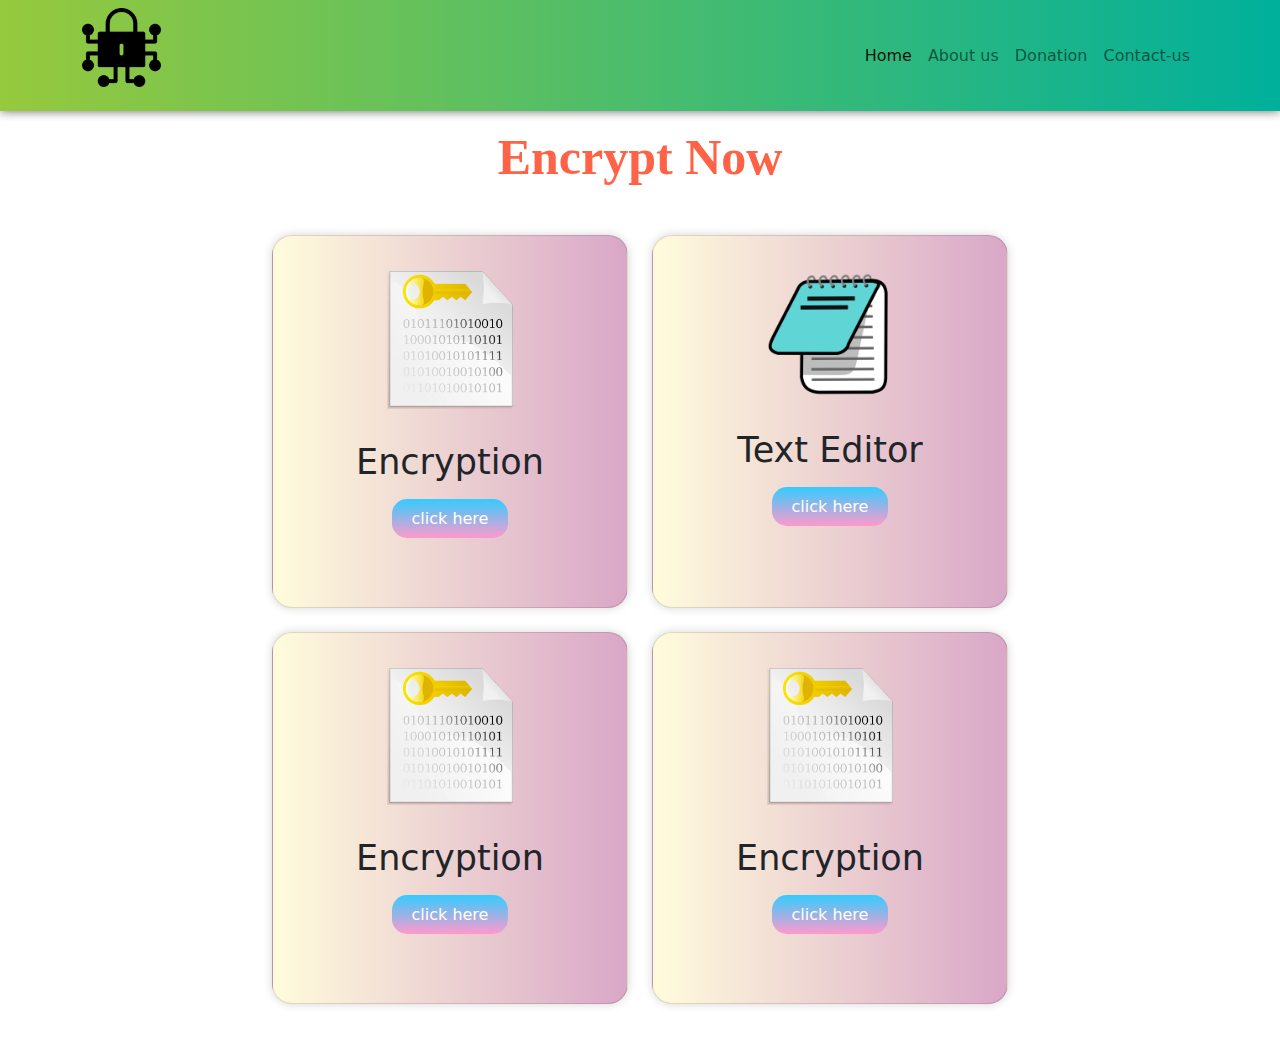
<file: eNCRYPT-FINAL/index.html>
<!DOCTYPE html>
<html lang="en">
<head>
    <meta charset="UTF-8">
    <meta http-equiv="X-UA-Compatible" content="IE=edge">
    <meta name="viewport" content="width=device-width, initial-scale=1.0">
    <title>Home</title>
    <link rel="stylesheet" href="./css/style.css">
    <link rel="stylesheet" href="./css/bootstrap.css">
    <script src="./js/bootstrap-min.js"></script>
</head>
<body>
    <!-- navbar-section -->
    <section class="custom-navbar">
       <div class="container">
        <div class="row">
            <nav class="navbar navbar-expand-lg navbar-light  ">

                  <p class="logo-section"><a class="navbar-brand" href="./index.html"><img src="./img/encryption.png" alt="main-logo" class="img-fluid main-logo"></a></p>
                  <button class="navbar-toggler" type="button" data-bs-toggle="collapse" data-bs-target="#navbarScroll" aria-controls="navbarScroll" aria-expanded="false" aria-label="Toggle navigation">
                    <span class="navbar-toggler-icon"></span>
                  </button>
                  <div class="collapse navbar-collapse" id="navbarScroll">
                    <ul class="navbar-nav ms-auto my-2 my-lg-0 navbar-nav-scroll">
                      <li class="nav-item">
                        <a class="nav-link active" aria-current="page" href="#">Home</a>
                      </li>
                      <li class="nav-item">
                        <a class="nav-link" href="#">About us</a>
                      </li>
                    
                      <li class="nav-item">
                        <a class="nav-link" href="#">Donation</a>
                      </li>
                    
                      <li class="nav-item">
                        <a class="nav-link" href="#">Contact-us</a>
                      </li>
                    
                    
                    </ul>
                  
                  </div>
               
              </nav>
        </div>
       </div>
    </section>

    <section class="bg">
        <div class="container">
            <div class="row justify-content-center">
              <div class="col-lg-12 text-center mt-lg-3">
                <h1 class="encrypt-heading">
                  Encrypt Now
                </h1>
              </div>
                <div class="col-lg-4 ">
                   <div class="card custom-card h-100">
                    <div class="card-img">
                        <p class="text-center"><img src="./img/main-logo.png" alt="encrypt-logo" class="img-fluid encrypt-logo"></p>
                    </div>
                    <div class="card-body text-center">
                        <h5 class="card-title">Encryption</h5>
                       <div class="mt-lg-4 mt-3">
                        <a href="./Encrypt.html" class="click-here mt-lg-3"><span>click here</span></a>
                       </div>
                  
                    </div>
                   </div>
                </div>
                <div class="col-lg-4 mt-lg-0 mt-4">
                  <div class="card custom-card  h-100">
                    <div class="card-img">
                        <p class="text-center"><img src="./img/1200px-Icon-notepad.svg.png" alt="encrypt-logo" class="img-fluid encrypt-logo"></p>
                    </div>
                    <div class="card-body text-center">
                        <h5 class="card-title">Text Editor</h5>
                        <div class="mt-lg-4 mt-3">
                          <a href="./notepad.html" class="click-here mt-lg-3"><span>click here</span></a>
                         </div>
                  
                    </div>
                   </div>
                </div>
            </div>
            <div class="row justify-content-center">
                <div class="col-lg-4 mt-lg-4 mt-4">
                  <div class="card custom-card  h-100">
                    <div class="card-img">
                        <p class="text-center"><img src="./img/main-logo.png" alt="encrypt-logo" class="img-fluid encrypt-logo"></p>
                    </div>
                    <div class="card-body text-center">
                        <h5 class="card-title">Encryption</h5>
                        <div class="mt-lg-4 mt-3">
                          <a href="./Encrypt.html" class="click-here mt-lg-3"><span>click here</span></a>
                         </div>
                  
                    </div>
                   </div>
                </div>
                <div class="col-lg-4 mt-lg-4 mt-4" >
   <div class="card custom-card h-100">
                    <div class="card-img">
                        <p class="text-center"><img src="./img/main-logo.png" alt="encrypt-logo" class="img-fluid encrypt-logo"></p>
                    </div>
                    <div class="card-body text-center">
                        <h5 class="card-title">Encryption</h5>
                        <div class="mt-lg-4 mt-5">
                          <a href="./Encrypt.html" class="click-here mt-lg-3"><span>click here</span></a>
                         </div>
                  
                    </div>
                   </div>
                </div>
            </div>
        </div>
    </section>
</body>
</html>
</file>
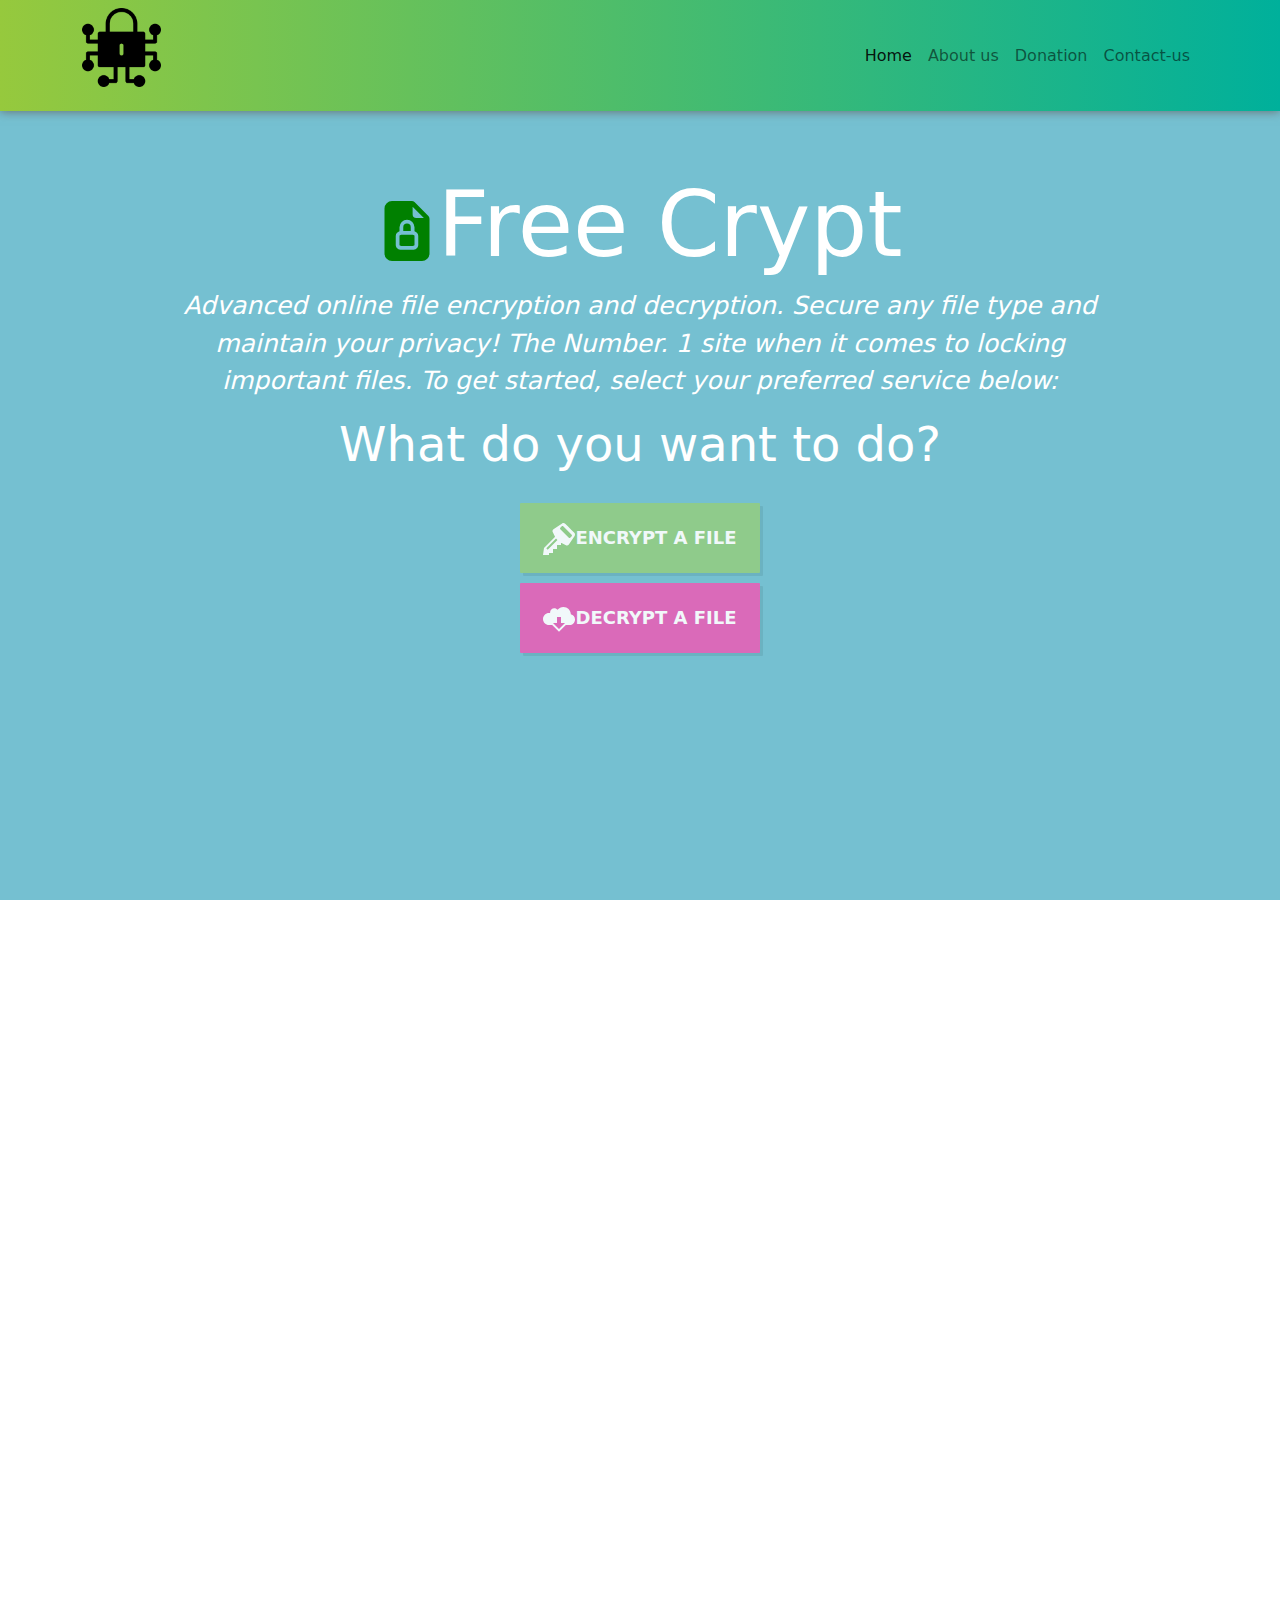
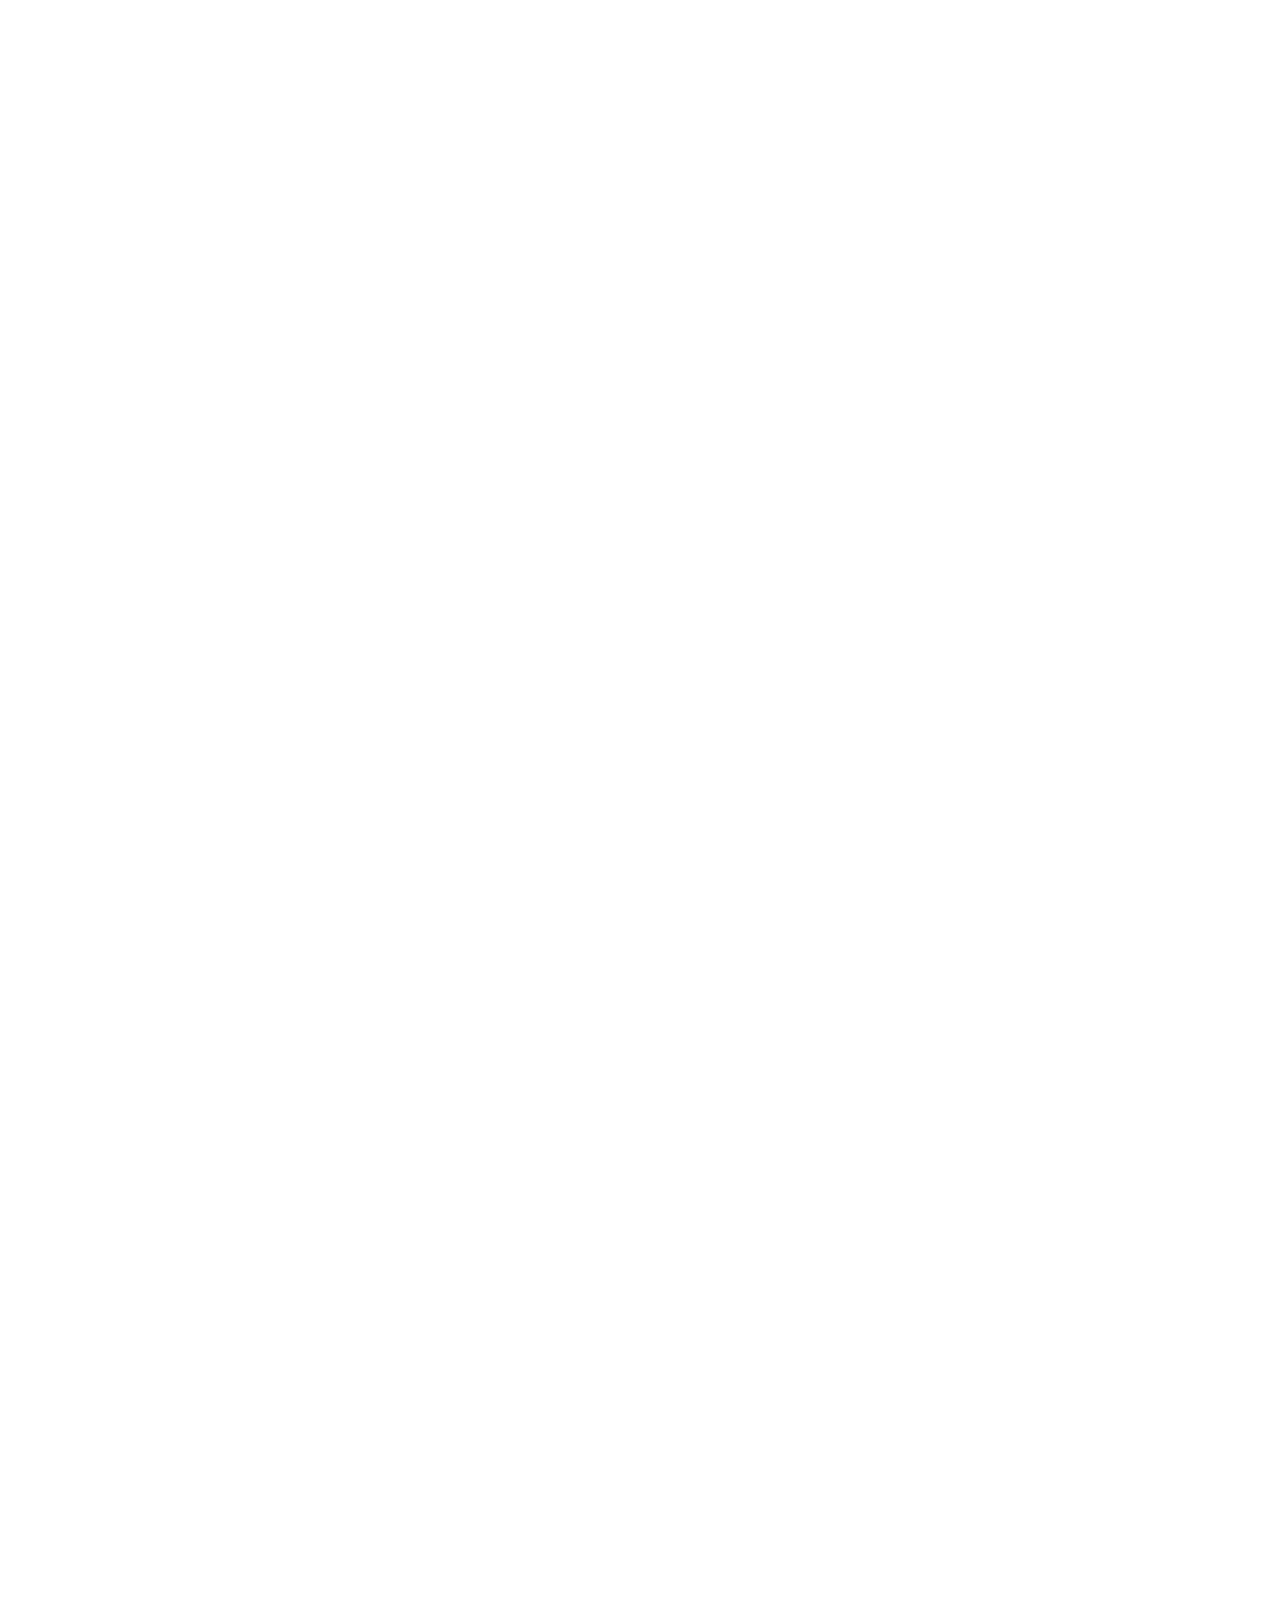
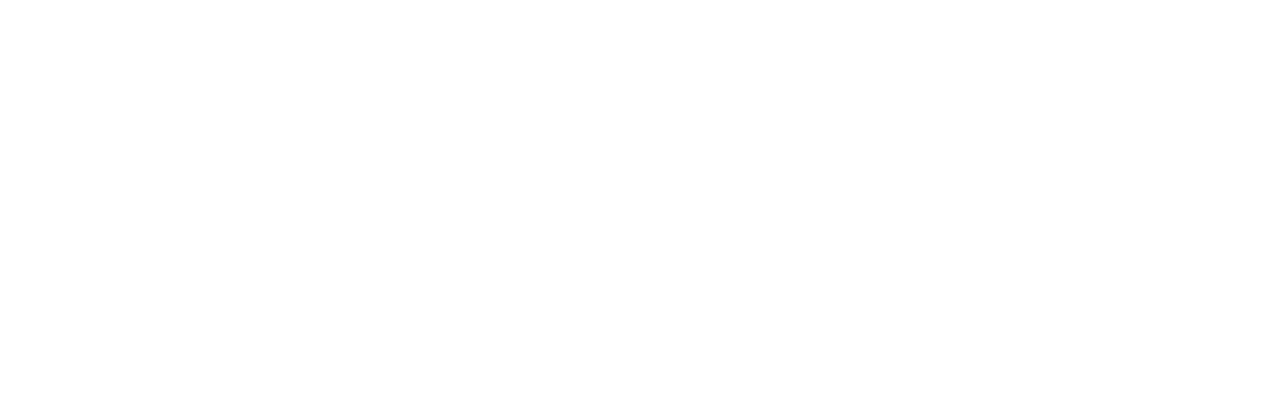
<file: eNCRYPT-FINAL/Encrypt.html>
<!DOCTYPE html>
<html lang="en">
<head>
    <meta charset="UTF-8">
    <meta http-equiv="X-UA-Compatible" content="IE=edge">
    <meta name="viewport" content="width=device-width, initial-scale=1.0">
    <title>Encrypt</title>
    <link rel="stylesheet" href="./css/encrytion.css">
    <link rel="stylesheet" href="./css/bootstrap.css">
    <script src="./js/bootstrap-min.js"></script>
    <link href="http://fonts.googleapis.com/css?family=Raleway:400,700" rel="stylesheet" />
    
</head>
<body>
    <!-- top-section -->

    <section class="custom-navbar">
        <div class="container">
         <div class="row">
             <nav class="navbar navbar-expand-lg navbar-light  ">
 
                   <p class="logo-section"><a class="navbar-brand" href="./index.html"><img src="./img/encryption.png" alt="main-logo" class="img-fluid main-logo"></a></p>
                   <button class="navbar-toggler" type="button" data-bs-toggle="collapse" data-bs-target="#navbarScroll" aria-controls="navbarScroll" aria-expanded="false" aria-label="Toggle navigation">
                     <span class="navbar-toggler-icon"></span>
                   </button>
                   <div class="collapse navbar-collapse" id="navbarScroll">
                     <ul class="navbar-nav ms-auto my-2 my-lg-0 navbar-nav-scroll">
                       <li class="nav-item">
                         <a class="nav-link active" aria-current="page" href="./index.html">Home</a>
                       </li>
                       <li class="nav-item">
                         <a class="nav-link" href="javascript:void(0);">About us</a>
                       </li>
                     
                       <li class="nav-item">
                         <a class="nav-link" href="javascript:void(0);">Donation</a>
                       </li>
                     
                       <li class="nav-item">
                         <a class="nav-link" href="javascript:void(0);">Contact-us</a>
                       </li>
                     
                     
                     </ul>
                   
                   </div>
                
               </nav>
         </div>
        </div>
     </section>
  <!-- encrypttion-section -->
     <section class="encrytion-section">
        <div class="container">
            <div class="row">
                <div class="col-lg-12 text-center">
                    <a class="back"></a>

                    <div id="stage">
            
                        <div id="step1">
                            <div class="content text-center">
                                 <h3 class="d-flex align-items-center justify-content-center"> <span><svg xmlns="http://www.w3.org/2000/svg" width="60" height="90" fill="green" class="bi bi-file-earmark-lock-fill" viewBox="0 0 16 16">
                                    <path d="M7 7a1 1 0 0 1 2 0v1H7V7zM6 9.3c0-.042.02-.107.105-.175A.637.637 0 0 1 6.5 9h3a.64.64 0 0 1 .395.125c.085.068.105.133.105.175v2.4c0 .042-.02.107-.105.175A.637.637 0 0 1 9.5 12h-3a.637.637 0 0 1-.395-.125C6.02 11.807 6 11.742 6 11.7V9.3z"/>
                                    <path d="M9.293 0H4a2 2 0 0 0-2 2v12a2 2 0 0 0 2 2h8a2 2 0 0 0 2-2V4.707A1 1 0 0 0 13.707 4L10 .293A1 1 0 0 0 9.293 0zM9.5 3.5v-2l3 3h-2a1 1 0 0 1-1-1zM10 7v1.076c.54.166 1 .597 1 1.224v2.4c0 .816-.781 1.3-1.5 1.3h-3c-.719 0-1.5-.484-1.5-1.3V9.3c0-.627.46-1.058 1-1.224V7a2 2 0 1 1 4 0z"/>
                                  </svg></span> Free Crypt</h3>
                                 <p><i>Advanced online file encryption and decryption. Secure any file type and maintain your privacy! The Number. 1 site when it comes to locking important files.
                                    To get started, select your preferred service below:</i></p>
                                <h1>What do you want to do?</h1>
                                <a class="button encrypt green">Encrypt a file</a>
                                <a class="button decrypt magenta">Decrypt a file</a>
                            </div>
                        </div>
            
                        <div id="step2">
            
                            <div class="content if-encrypt content-two">
                                <h1>Choose which file to encrypt</h1>
                                <h2>An encrypted copy of the file will be generated. No data is sent to our server.</h2>
                                <a class="button browse blue">Browse</a>
            
                                <input type="file" id="encrypt-input" />
                            </div>
            
                            <div class="content if-decrypt content-two">
                                <h1>Choose which file to decrypt</h1>
                                <h2>Only files encrypted by this tool are accepted.</h2>
                                <a class="button browse blue">Browse</a>
            
                                <input type="file" id="decrypt-input" />
                            </div>
            
                        </div>
            
                        <div id="step3">
            
                            <div class="content if-encrypt content-two">
                                <h1>Enter a pass phrase</h1>
                                <h2>This phrase will be used as an encryption key. Write it down or remember it; you won't be able to restore the file without it. </h2>
            
                                <input type="password" />
                                <a class="button process red">Encrypt!</a>
                            </div>
            
                            <div class="content if-decrypt content-two">
                                <h1>Enter the pass phrase</h1>
                                <h2>Enter the pass phrase that was used to encrypt this file. It is not possible to decrypt it without it.</h2>
            
                                <input type="password" />
                                <a class="button process red">Decrypt!</a>
                            </div>
            
                        </div>
            
                        <div id="step4">
            
                            <div class="content content-two">
                                <h1>Your file is ready!</h1>
                                <a class="button download green">Download</a>
                            </div>
            
                        </div>
                    </div>
            
                </div>
            </div>
        </div>
    </section> 
    <script src="http://cdnjs.cloudflare.com/ajax/libs/jquery/1.10.2/jquery.min.js"></script>
    <script src="./js/aes.js"></script>
    <script src="./js/script.js"></script>
</body>
</html>
</file>
<file: eNCRYPT-FINAL/css/style.css>
.bg{
	padding-bottom: 100px;
}
.custom-navbar{
	background: #00b09b;  /* fallback for old browsers */
	background: -webkit-linear-gradient(to right, #96c93d, #00b09b);  /* Chrome 10-25, Safari 5.1-6 */
	background: linear-gradient(to right, #96c93d, #00b09b); /* W3C, IE 10+/ Edge, Firefox 16+, Chrome 26+, Opera 12+, Safari 7+ */
	
}
body::-webkit-scrollbar {
	width: 10px;
	border-radius: 10px;
  }
   
  body::-webkit-scrollbar-track {
	box-shadow: inset 0 0 6px rgba(0, 0, 0, 0.3);
  }
   
  body::-webkit-scrollbar-thumb {
	background-color: darkgrey;
	outline: 1px solid slategrey;
	border-radius: 10px;
  }
/* home-page-css */
.main-logo{
	width: 15%;
}
.custom-navbar{
	box-shadow: 0px 0px 10px #676767;
}
.encrypt-heading{
	font-size: 50px;
	font-weight: bold;
	color: tomato;
	
	font-family: Cambria, Cochin, Georgia, Times, 'Times New Roman', serif;
	
}

.encrypt-logo{
	width: 40%;

}
.card-title{
	font-size: 35px;
}
.card-img{
	padding:15px 0px 0px 0px;
	
}
.custom-card{
	margin-top: 40px;
	border-radius: 20px !important;
	transition: all 0.5s;
	padding: 20px;
	box-shadow: 0px 0px 10px #d5d5d5;
	background: #d9a7c7;  /* fallback for old browsers */
background: -webkit-linear-gradient(to right, #fffcdc, #d9a7c7);  /* Chrome 10-25, Safari 5.1-6 */
background: linear-gradient(to right, #fffcdc, #d9a7c7); /* W3C, IE 10+/ Edge, Firefox 16+, Chrome 26+, Opera 12+, Safari 7+ */

}

.click-here{
	margin-top: 20px;
	text-decoration: none;
	background: linear-gradient(to bottom, #33ccff 0%, #ff99cc 100%);
	padding: 10px 20px;
	color: white;
    border-radius: 15px;
	transition: all 0.6s;
}
.click-here:hover{
    color: black;
	background: #fffbd5;  /* fallback for old browsers */
background: -webkit-linear-gradient(to right, #b20a2c, #fffbd5);  /* Chrome 10-25, Safari 5.1-6 */
background: linear-gradient(to right, #b20a2c, #fffbd5); /* W3C, IE 10+/ Edge, Firefox 16+, Chrome 26+, Opera 12+, Safari 7+ */

	text-decoration: none;
}
/*-------------------------
	Simple reset
--------------------------*/
@media screen and (max-width:551px) 
{
	.main-logo {
		width: 37%;
	}.logo-section{
	width: 50%;
   }	
}
</file>
<file: eNCRYPT-FINAL/css/encrytion.css>
.custom-navbar{
	background: #00b09b;  /* fallback for old browsers */
	background: -webkit-linear-gradient(to right, #96c93d, #00b09b);  /* Chrome 10-25, Safari 5.1-6 */
	background: linear-gradient(to right, #96c93d, #00b09b); /* W3C, IE 10+/ Edge, Firefox 16+, Chrome 26+, Opera 12+, Safari 7+ */
	
}
*{
	margin:0;
	padding:0;
}


/*-------------------------
	General Styles
--------------------------*/


html{
	overflow:hidden;
	
	
}

a, a:visited {
	outline:none;
	color:#389dc1;
}

a:hover{
	text-decoration:none;
}

section, footer, header, aside{
	display: block;
}


/*-------------------------
	The main page elements
--------------------------*/


body{
	font:15px/1.3 'Raleway', sans-serif;
	color: #fff;
	width:100%;
	height:100%;
	position:absolute;
	overflow:hidden;
}

#stage{
	width:100%;
	height:100%;
	position:absolute;
	top:0;
	left:0;

	transition:top 0.4s;
}

#stage > div{  /* The step divs */
	height:100%;
	position:relative;
}


#stage h1{
	font-weight:normal;
	font-size:48px;
	text-align:center;
	color:#fff;
	margin-bottom:30px;
}

#stage h2{
	font-weight: normal;
	font-size: 14px;
	font-family: Arial, Helvetica, sans-serif;
	margin: 0px 0 45px;
	font-style: italic;
}

.content{
	position:absolute;
	text-align:center;
	left:0;
	top:19%;
	width:100%;
}
.content-two{
    position:absolute;
	text-align:center;
	left:0;
	top:60%;
	width:100%;
}
.content p {
    font-size: 25px;
   text-align: center;
  padding: 0px 180px;
  color: white;

}

.content h3{
    color: white;
    font-size: 90px;

}
.content input[type=file]{
	display:none;
}

a.back{
	width: 32px;
	height: 32px;
	background: url('../img/icons.svg') no-repeat -192px 0;
	position: absolute;
	cursor: pointer;
	top: 50px;
	left: 50%;
	z-index: 10;
	opacity: 0.8;
	margin-left: -16px;
	display:none;
}

a.back:hover{
	opacity:1;
}


/*-------------------------
	Conditional classes
--------------------------*/


[class*="if-"]{
	display:none;
}

body.encrypt .if-encrypt{
	display:block;
}

body.decrypt .if-decrypt{
	display:block;
}


/*-------------------------
	Button styles
--------------------------*/


.button{
	width:240px;
	height:70px;
	text-align:center;
	text-decoration: none !important;
	color:#fff !important;
	text-transform: uppercase;
	font-weight: bold;
	border-radius:1px;
	display:block;
	line-height:70px;
	box-shadow:3px 3px 0 rgba(0,0,0,0.08);
	cursor: pointer;
	font-size:18px;
	margin:10px auto;
	opacity:0.9;
}

.button:hover{
	opacity:1;
}

.button::before{
	content:'';
	background: url(../img/icons.svg) no-repeat;
	display: inline-block;
	width: 32px;
	height: 32px;
	vertical-align: middle;
	padding-right: 13px;
}

.button.green{
	background-color:#92cd84;
}

.button.magenta{
	background-color:#e661b7;
}

.button.blue{
	background-color:#798dd7;
}

.button.red{
	background-color: #c15645;
}

/* Styles for specific buttons */

.button.browse{
	width:180px;
}

.button.process{
	width:190px;
}

.button.download{
	width:216px;
}

.button.encrypt::before{
	background-position: 0 0;
}

.button.decrypt::before{
	background-position: -96px 0;
}

.button.browse::before{
	background-position: -240px 0;
}

.button.process::before{
	background-position: -142px 0;
}

.button.download:before{
	background-position:-48px 0;
}


/*-------------------------
	The steps
--------------------------*/
.main-logo{
	width: 15%;
}.custom-navbar{
	box-shadow: 0px 0px 10px #676767;
	position: relative;
	z-index: 2;
}

#step1{
	background-color:#75c0d1;
}

body.encrypt #step2{
	background-color: #9ad58c;
}

body.decrypt #step2{
	background-color: #E7A8D1;
}

#step3{
	background-color:#d5d788;
}

#step3 input[type=password]{
	background-color: #fff;
	border: none;
	padding: 8px 18px;
	line-height: 1;
	font: inherit;
	display: inline-block;
	outline: none;
	width: 400px;
	margin-bottom: 18px;
	border-radius: 2px;
	box-shadow: 3px 3px 0 rgba(0,0,0,0.05);
	font-size: 36px;
	color: #555;
}

#step4{
	background-color:#aa8cd8;
}

#step1 .content{	margin-top: 0px;}
#step2 .content{	margin-top:-110px;}
#step3 .content{	margin-top: -157px;}
#step4 .content{	margin-top: -100px;}


@media screen and (max-width:551px) {
   
	.main-logo {
		width: 37%;
	}.logo-section{
	width: 50%;
   }	
	
	.content h3 {
        color: white;
        font-size: 47px;
    }
    .content p {
        font-size: 13px;
        text-align: center;
        padding: 0px 10px;
        color: white;
    }#stage h1 {
        font-weight: normal;
        font-size: 30px;
        text-align: center;
        color: #fff;
        margin-bottom: 23px; 
    }
    #stage h2 {
        font-weight: normal;
        font-size: 14px;
        font-family: Arial, Helvetica, sans-serif;
        margin: -11px 0 35px;
        font-style: italic;
    }
    .content-two {
        position: absolute;
        text-align: center;
        left: 0;
        top: 38%;
        width: 100%;
    }   
}
/*----------------------------
	The Demo Footer
-----------------------------*/
</file>
